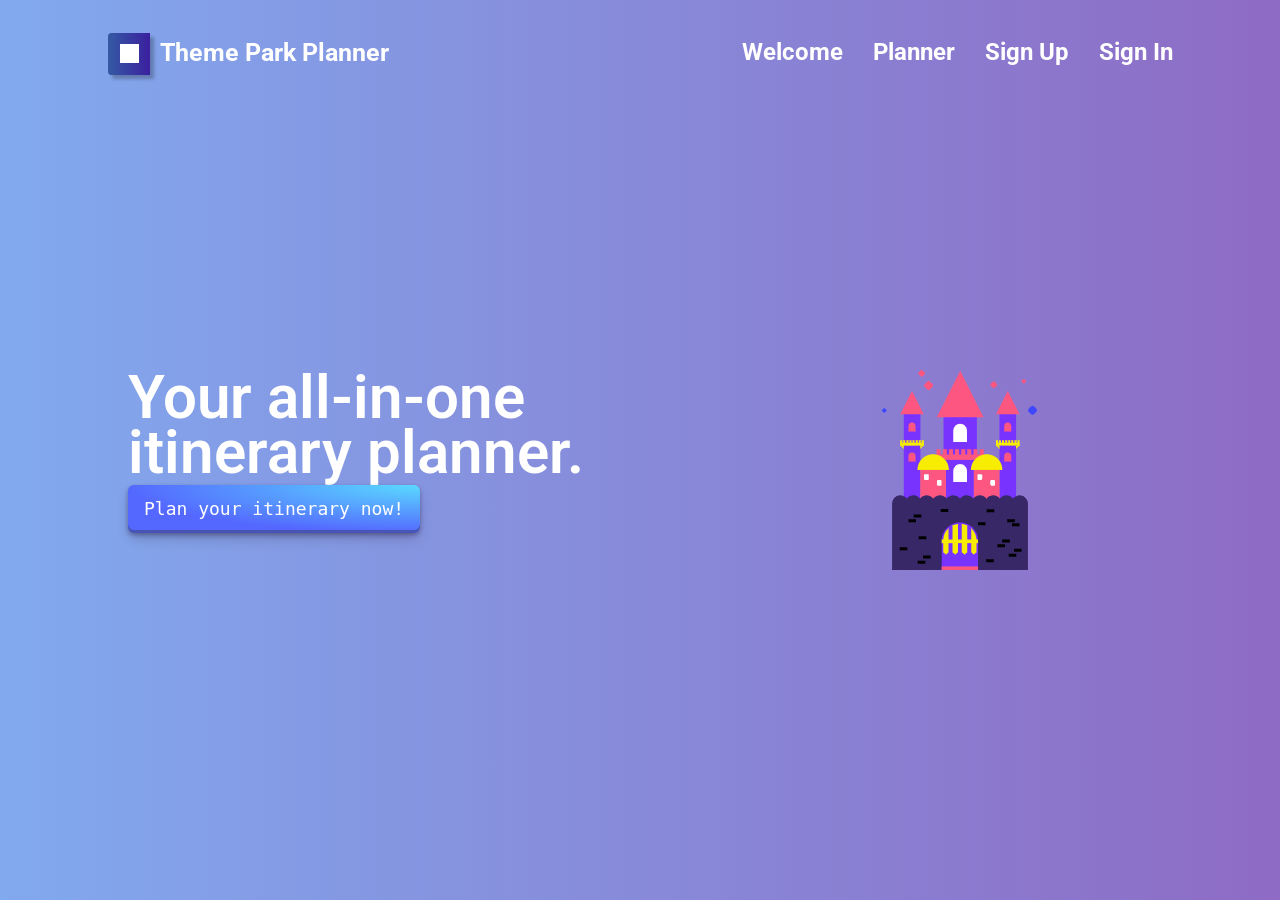
<file: complete/public/old_index.html>
<!DOCTYPE html>
<html>
    <head>
        <title>Hello CORS</title>
        <script src="https://ajax.googleapis.com/ajax/libs/jquery/1.10.2/jquery.min.js"></script>
        <script src="hello.js"></script>
        <meta charset="UTF-8">
    <meta http-equiv="X-UA-Compatible" content="IE=edge">
    <meta name="viewport" content="width=device-width, initial-scale=1.0">
    <title>Theme Park Planner</title>
    <link href="https://cdn.jsdelivr.net/npm/bootstrap@5.1.3/dist/css/bootstrap.min.css" rel="stylesheet"
          integrity="sha384-1BmE4kWBq78iYhFldvKuhfTAU6auU8tT94WrHftjDbrCEXSU1oBoqyl2QvZ6jIW3" crossorigin="anonymous">
    <script src="https://cdn.jsdelivr.net/npm/bootstrap@5.1.3/dist/js/bootstrap.bundle.min.js"
            integrity="sha384-ka7Sk0Gln4gmtz2MlQnikT1wXgYsOg+OMhuP+IlRH9sENBO0LRn5q+8nbTov4+1p"
            crossorigin="anonymous"></script>
    <link rel="stylesheet" href="./css/index.css">
    <link rel="stylesheet" href="./css/nav.css">
    </head>

    <body>
        <div class="stageBox left sc5">
            <!-- <div class="topContainer">
                <div class="topLeftContainer">
                    <div class="squareLogo">
                        <div class="squareLogoInner">
    
                        </div>
                    </div>
                    <div class="mainTitle">
                        <h1>Theme Park Planner</h1>
                    </div>
                </div>
                <div class="topRightContainer">
                    <div class="rightUnselected">
                        <a href="./html/signUp.html"><p><b>Sign Up</b></p></a>
                        <a href="./html/signIn.html"><p><b>Sign In</b></p></a>
                        <a href="./html/planner.html"><p><b>Planner</b></p></a>
                    </div>
                    <div class="rightSelected">
                        <a href="index.html"><p><b>Welcome</b></p></a>
                    </div>
                </div>
            </div> -->
    
            <nav class="nav">
                <div class="container">
                    <div class="logo">
                        <img src="./pics/logo.png">
                        <a href="index.html"><b>Theme Park Planner</b></a>
                    </div>
                    <div id="mainListDiv" class="main_list">
                        <ul class="navlinks">
                            <li><a href="index.html"><p><b>Welcome</b></p></a></li>
                            <li><a href="./html/planner.html"><p><b>Planner</b></p></a></li>
                            <li><a href="./html/signUp.html"><p><b>Sign Up</b></p></a></li>
                            <li><a href="./html/signIn.html"><p><b>Sign In</b></p></a></li>
                        </ul>
                    </div>
                    <span class="navTrigger">
                        <i></i>
                        <i></i>
                        <i></i>
                    </span>
                </div>
            </nav>
    
            <div class="middleContainer">
                <div class="pitchText">
                    <h1>Your all-in-one itinerary planner.</h1>
                    <button class="button-29" role="button" id = "main_button">Plan your itinerary now!</button>
                </div>
                <div class="castle">
                    <img src="./pics/castle.png">
                </div>
            </div>
        </div>
    </body>
</html>
</file>
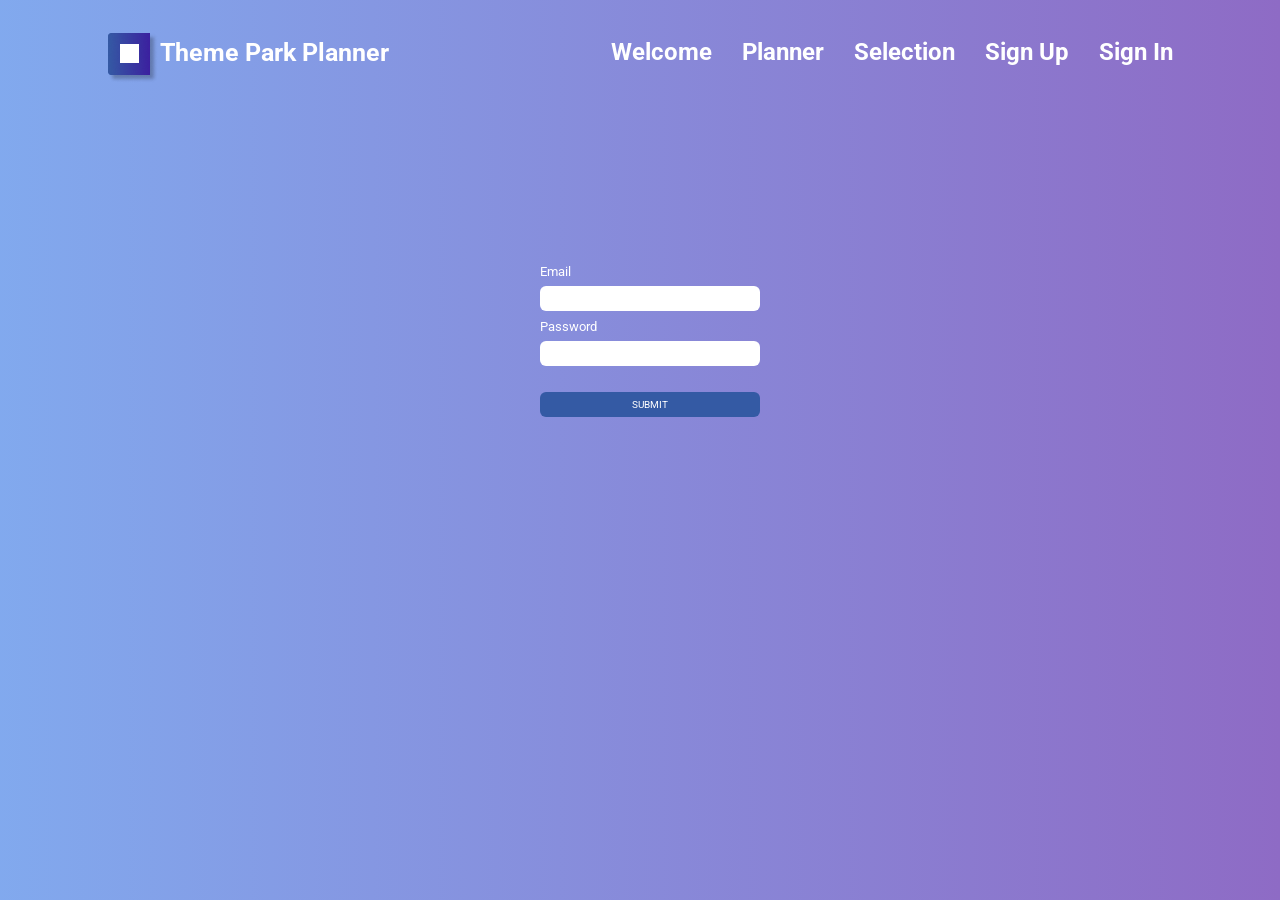
<file: Frontend/html/signIn.html>
<!DOCTYPE html>
<html lang="en">

<head>
    <meta charset="UTF-8">
    <meta http-equiv="X-UA-Compatible" content="IE=edge">
    <meta name="viewport" content="width=device-width, initial-scale=1.0">
    <title>Theme Park Planner</title>

    <link href="https://cdn.jsdelivr.net/npm/bootstrap@5.1.3/dist/css/bootstrap.min.css" rel="stylesheet"
          integrity="sha384-1BmE4kWBq78iYhFldvKuhfTAU6auU8tT94WrHftjDbrCEXSU1oBoqyl2QvZ6jIW3" crossorigin="anonymous">
    <script src="https://cdn.jsdelivr.net/npm/bootstrap@5.1.3/dist/js/bootstrap.bundle.min.js"
            integrity="sha384-ka7Sk0Gln4gmtz2MlQnikT1wXgYsOg+OMhuP+IlRH9sENBO0LRn5q+8nbTov4+1p"
            crossorigin="anonymous"></script>

    <link rel="stylesheet" href="../css/index.css">
    <link rel="stylesheet" href="../css/signIn.css">
    <link rel="stylesheet" href="../css/nav.css">

    <script src="../js/nav.js"></script>
</head>
<body>
<div class="stageBox_sign ">
    <nav class="nav">
        <div class="container">
            <div class="logo">
                <img src="../pics/logo.png">
                <a href="../index.html"><b>Theme Park Planner</b></a>
            </div>
            <div id="mainListDiv" class="main_list">
                <ul class="navlinks">
                    <li><a href="../index.html"><p><b>Welcome</b></p></a></li>
                    <li ><a href="planner.html"><p><b>Planner</b></p></a></li>
                    <li><a href="selection.html"><p><b>Selection</b></p></a></li>
                    <li><a href="signUp.html"><p><b>Sign Up</b></p></a></li>
                    <li><a href="signIn.html"><p><b>Sign In</b></p></a></li>
                </ul>
            </div>
            <span class="navTrigger">
                <i></i>
                <i></i>
                <i></i>
            </span>
        </div>
    </nav>
    <div class="formInput">
        <form action="" method="post">
            <div class="emailInput">
                <p>Email</p>
                <input type="text" value="">
            </div>
            <div class="passwordInput">
                <p>Password</p>
                <input type="password" value="">
            </div>
            <button type="submit">SUBMIT</button>
        </form>
    </div>
</div>
</body>
</html>
</file>
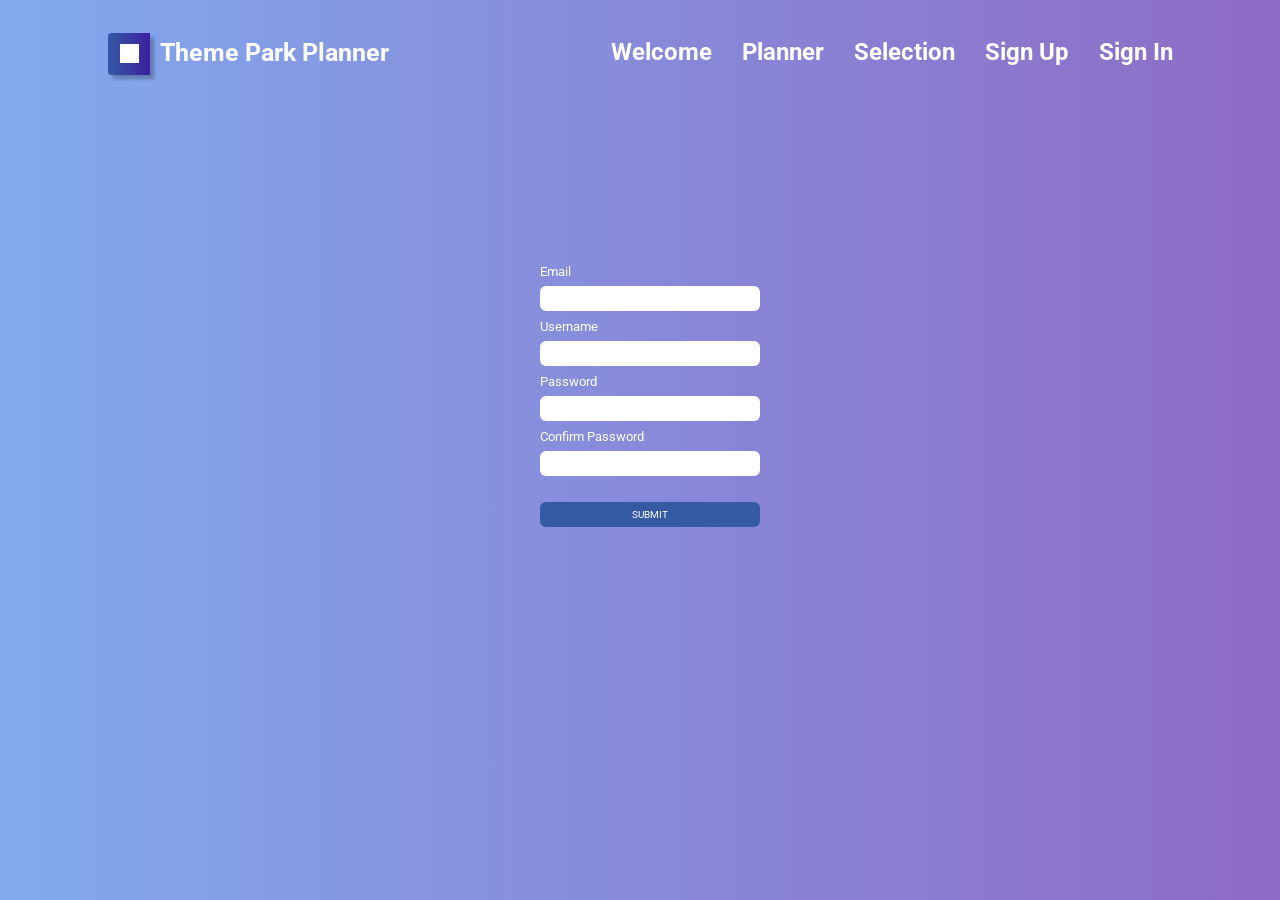
<file: Frontend/html/signUp.html>
<!DOCTYPE html>
<html lang="en">

<head>
    <meta charset="UTF-8">
    <meta http-equiv="X-UA-Compatible" content="IE=edge">
    <meta name="viewport" content="width=device-width, initial-scale=1.0">
    <title>Theme Park Planner</title>

    <link href="https://cdn.jsdelivr.net/npm/bootstrap@5.1.3/dist/css/bootstrap.min.css" rel="stylesheet"
          integrity="sha384-1BmE4kWBq78iYhFldvKuhfTAU6auU8tT94WrHftjDbrCEXSU1oBoqyl2QvZ6jIW3" crossorigin="anonymous">
    <script src="https://cdn.jsdelivr.net/npm/bootstrap@5.1.3/dist/js/bootstrap.bundle.min.js"
            integrity="sha384-ka7Sk0Gln4gmtz2MlQnikT1wXgYsOg+OMhuP+IlRH9sENBO0LRn5q+8nbTov4+1p"
            crossorigin="anonymous"></script>


    <link rel="stylesheet" href="../css/index.css">
    <link rel="stylesheet" href="../css/nav.css">

    <script src="../js/nav.js"></script>
    <link rel="stylesheet" href="../css/signIn.css">
</head>
<body>
<div class="stageBox_sign ">
    <nav class="nav">
        <div class="container">
            <div class="logo">
                <img src="../pics/logo.png">
                <a href="../index.html"><b>Theme Park Planner</b></a>
            </div>
            <div id="mainListDiv" class="main_list">
                <ul class="navlinks">
                    <li><a href="../index.html"><p><b>Welcome</b></p></a></li>
                    <li ><a href="planner.html"><p><b>Planner</b></p></a></li>
                    <li><a href="selection.html"><p><b>Selection</b></p></a></li>
                    <li ><a href="signUp.html"><p><b>Sign Up</b></p></a></li>
                    <li ><a href="signIn.html"><p><b>Sign In</b></p></a></li>
                </ul>
            </div>
            <span class="navTrigger">
                <i></i>
                <i></i>
                <i></i>
            </span>
        </div>
    </nav>
    <div class="formInput">
        <form action="" method="post">
            <div class="emailInput">
                <p>Email</p>
                <input type="text" name = "email" id = "email" />
				<span id = "emailError">  </span>
            </div>
            <div class="nameInput">
                <p>Username</p>
                <input type="text" name = "username" id = "username" />
				<span id = "usernameError">  </span>
            </div>
            <div class="passwordInput">
                <p>Password</p>
                <input type="password" name = "userpwd" id = "userpwd"/>
				<span id = "pwdError">  </span>
            </div>
            <div class="conPasswordInput">
                <p>Confirm Password</p>
                <input type="password" id = "userpwd_conf" />
				<span id = "pwdConfError">  </span>
            </div>
            <button type="submit">SUBMIT</button>
        </form>
    </div>
</div>
<script type="text/javascript" src="../js/signup.js"></script>
</body>
</html>
</file>
<file: complete/public/css/index.css>
* {
  padding: 0;
  margin: 0;
}
html,
body {
  height: 100%;
  overflow-y: hidden;
  background: #009ef6 linear-gradient(to right, hsl(218, 76%, 72%), #8e6bc5);
}
.sc5::-webkit-scrollbar {
  width: 15px;
  height: 15px;
}
.sc5::-webkit-scrollbar-track {
  border-radius: 10px;
  background-color: rgba(255, 255, 255, 0.1);
}
.sc5::-webkit-scrollbar-thumb {
  background-image: linear-gradient(45deg, #00aeff, #7d61e0);
  border-radius: 10px;
  -webkit-box-shadow: rgba(0, 0, 0, 0.12) 0 3px 13px 1px;
}
/* CSS button */
.button-29 {
  align-items: center;
  appearance: none;
  background-image: radial-gradient(100% 100% at 100% 0, #5adaff 0, #5468ff 100%);
  border: 0;
  border-radius: 6px;
  box-shadow: rgba(45, 35, 66, 0.4) 0 2px 4px, rgba(45, 35, 66, 0.3) 0 7px 13px -3px, rgba(58, 65, 111, 0.5) 0 -3px 0 inset;
  box-sizing: border-box;
  color: #fff;
  cursor: pointer;
  display: inline-flex;
  font-family: "JetBrains Mono", monospace;
  height: 48px;
  justify-content: center;
  line-height: 1;
  list-style: none;
  overflow: hidden;
  padding-left: 16px;
  padding-right: 16px;
  position: relative;
  text-align: left;
  text-decoration: none;
  transition: box-shadow 0.15s, transform 0.15s;
  user-select: none;
  -webkit-user-select: none;
  touch-action: manipulation;
  white-space: nowrap;
  will-change: box-shadow, transform;
  font-size: 18px;
}
.button-29:focus {
  box-shadow: #3c4fe0 0 0 0 1.5px inset, rgba(45, 35, 66, 0.4) 0 2px 4px, rgba(45, 35, 66, 0.3) 0 7px 13px -3px, #3c4fe0 0 -3px 0 inset;
}
.button-29:hover {
  box-shadow: rgba(45, 35, 66, 0.4) 0 4px 8px, rgba(45, 35, 66, 0.3) 0 7px 13px -3px, #3c4fe0 0 -3px 0 inset;
  transform: translateY(-2px);
}
.button-29:active {
  box-shadow: #3c4fe0 0 3px 7px inset;
  transform: translateY(2px);
}
.stageBox {
  /*max-width: 1440px;*/
  height: 100%;
  overflow: scroll;
  overflow-x: hidden;
  margin: auto;
}
.stageBox .topContainer {
  margin-top: 60px;
}
.stageBox .topContainer .topLeftContainer {
  float: left;
  margin-left: 5%;
  width: 43px;
  height: 43px;
}
.stageBox .topContainer .topLeftContainer .squareLogo {
  margin: 0 auto;
  width: 43px;
  height: 43px;
  background: linear-gradient(90deg, #345AA4 0%, #3F009C 154.76%);
  box-shadow: 4px 4px 4px rgba(0, 0, 0, 0.25);
  border-radius: 3px 0 0 3px;
}
.stageBox .topContainer .topLeftContainer .squareLogo .squareLogoInner {
  position: relative;
  left: 28.57%;
  top: 28.57%;
  width: 20px;
  height: 20px;
  background: #FFFFFF;
}
.stageBox .topContainer .topLeftContainer .mainTitle h1 {
  margin-top: 1%;
  font-family: 'Roboto', sans-serif;
  font-style: normal;
  font-weight: 600;
  font-size: 50px;
  line-height: 50px;
  color: #FFFFFF;
  white-space: nowrap;
}
.stageBox .topContainer .topRightContainer {
  width: 55%;
  float: right;
  margin-right: 50px;
}
.stageBox .topContainer .topRightContainer .rightUnselected a {
  float: right;
  margin-right: 30px;
  text-decoration: none;
  color: white;
  position: relative;
  font-family: 'Roboto', sans-serif;
  font-size: 30px;
}
.stageBox .topContainer .topRightContainer .rightSelected a {
  float: right;
  margin-right: 30px;
  text-decoration: none;
  color: white;
  position: relative;
  font-family: 'Roboto', sans-serif;
  font-size: 30px;
}
.stageBox .topContainer .topRightContainer .rightSelected a::after {
  content: "";
  position: absolute;
  top: 120%;
  left: 30%;
  width: 50px;
  height: 8px;
  display: inline-block;
  background-color: white;
  margin-right: 4px;
  border-radius: 5px;
}
.stageBox .middleContainer {
  float: left;
  width: 100%;
  height: 100%;
  position: relative;
}
.stageBox .middleContainer .pitchText {
  margin-top: 300px;
  float: left;
  width: 600px;
  margin-left: 10%;
  color: white;
}
.stageBox .middleContainer .pitchText h1 {
  font-family: 'Roboto', sans-serif;
  font-style: normal;
  font-weight: 600;
  font-size: 60px;
  line-height: 55px;
  color: #FFFFFF;
}
.stageBox .middleContainer .pitchText p {
  margin-top: 20px;
  font-family: 'Roboto', sans-serif;
  font-style: normal;
  font-weight: 600;
  font-size: 20px;
  line-height: 30px;
  color: #FFFFFF;
}
.stageBox .middleContainer .castle img {
  margin-top: 300px;
  margin-right: 200px;
  float: right;
}
.topWrapper {
  margin-top: 4%;
}
.topWrapper .left {
  width: 40%;
  margin-left: 5%;
  float: left;
}
.topWrapper .left img {
  float: left;
  width: 40px;
  margin-left: 5%;
}
.topWrapper .left h2 {
  margin-top: 1%;
  padding-left: 14%;
  width: 100%;
  color: white;
}
.topWrapper .right {
  width: 55%;
  float: right;
  margin-top: 1%;
}
.topWrapper .right .rightSelected a {
  float: left;
  text-decoration: none;
}
.topWrapper .right .rightSelected a p {
  color: white;
  position: relative;
  font-family: Arial, Helvetica, sans-serif;
  font-size: 30px;
}
.topWrapper .right .rightSelected a p::after {
  content: "";
  position: absolute;
  top: 120%;
  left: 30%;
  width: 50px;
  height: 8px;
  display: inline-block;
  background-color: white;
  margin-right: 4px;
  border-radius: 5px;
}
.topWrapper .right .rightSelected a input {
  font-family: Arial, Helvetica, sans-serif;
  font-size: 30px;
  margin-top: -5px;
  width: 164px;
  height: 61px;
  border: 0;
  outline: none;
  color: white;
  border-radius: 6px;
  background-color: #4258ad;
}
.topWrapper .right .rightSelected a input:hover {
  cursor: pointer;
}
.topWrapper .right .rightUnselected a {
  float: left;
  margin-left: 7%;
  text-decoration: none;
}
.topWrapper .right .rightUnselected a p {
  color: white;
  position: relative;
  font-family: Arial, Helvetica, sans-serif;
  font-size: 30px;
}
.topWrapper .right .rightUnselected a input {
  font-family: Arial, Helvetica, sans-serif;
  font-size: 30px;
  margin-top: -5px;
  width: 164px;
  height: 61px;
  border: 0;
  outline: none;
  color: white;
  border-radius: 6px;
  background-color: #4258ad;
}
.topWrapper .right .rightUnselected a input:hover {
  cursor: pointer;
}
.mainWrapper .left {
  height: 100%;
  float: left;
  margin-top: 10%;
  margin-left: 7%;
  color: white;
}
.mainWrapper .left h1 {
  width: 60%;
}
.mainWrapper .left input {
  margin-top: 5%;
  width: 120px;
  height: 40px;
  border: 0;
  outline: none;
  color: white;
  border-radius: 6px;
  background-color: hsl(228, 49%, 47%);
}
.mainWrapper .left input:hover {
  cursor: pointer;
}
.mainWrapper .right {
  float: right;
  width: 30%;
  margin-top: 9%;
}
/*# sourceMappingURL=index.css.map */
</file>
<file: complete/public/css/nav.css>
@import url('https://fonts.googleapis.com/css?family=Roboto:400,500,700');
html,
body {
    margin: 0;
    padding: 0;
    box-sizing: border-box;
    font-family: 'Roboto', sans-serif;
    font-size: 10px;
}
/*-- Inspiration taken from abdo steif -->
/* --> https://codepen.io/abdosteif/pen/bRoyMb?editors=1100*/

/* Navbar section */

.nav {
    width: 100%;
    height: 65px;
    line-height: 65px;
    text-align: center;
}

.nav div.logo {
    float: left;
    width: auto;
    height: auto;
    padding-left: 3rem;
}

.nav div.logo a {
    text-decoration: none;
    color: #fff;
    font-size: 2.5rem;
}

.nav div.logo a:hover {
    color: #00E676;
}

.nav div.main_list {
    height: 65px;
    float: right;
}

.nav div.main_list ul {
    width: 100%;
    height: 65px;
    display: flex;
    list-style: none;
    margin: 0;
    padding: 0;
}

.nav div.main_list ul li {
    width: auto;
    height: 65px;
    padding: 0;
    padding-right: 3rem;
}

.nav div.main_list ul li a {
    text-decoration: none;
    color: #fff;
    line-height: 65px;
    font-size: 2.4rem;
}

.nav div.main_list ul li a:hover {
    color: #00E676;
}


/* Home section */

.home {
    width: 100%;
    height: 100vh;
    background-image: url(https://images.unsplash.com/photo-1498550744921-75f79806b8a7?ixlib=rb-0.3.5&ixid=eyJhcHBfaWQiOjEyMDd9&s=b0f6908fa5e81286213c7211276e6b3d&auto=format&fit=crop&w=1500&q=80);
    background-position: center top;
	background-size:cover;
}

.navTrigger {
    display: none;
}

.nav {
    padding-top: 20px;
    padding-bottom: 50px;
    -webkit-transition: all 0.4s ease;
    transition: all 0.4s ease;
}


/* Media qurey section */

@media screen and (min-width: 768px) and (max-width: 1024px) {
    .container {
        margin: 0;
    }
}

@media screen and (max-width:768px) {
    .navTrigger {
        display: block;
    }
    .nav div.logo {
        margin-left: 15px;
    }
    .nav div.main_list {
        width: 100%;
        height: 0;
        overflow: hidden;
    }
    .nav div.show_list {
        height: auto;
        display: none;
    }
    .nav div.main_list ul {
        flex-direction: column;
        width: 100%;
        height: 100vh;
        right: 0;
        left: 0;
        bottom: 0;
        background-color: #111;
        /*same background color of navbar*/
        background-position: center top;
    }
    .nav div.main_list ul li {
        width: 100%;
        text-align: right;
    }
    .nav div.main_list ul li a {
        text-align: center;
        width: 100%;
        font-size: 3rem;
        padding: 20px;
    }
    .nav div.media_button {
        display: block;
    }
    .nav {
      position: fixed;
  }
}


/* Animation */
/* Inspiration taken from Dicson https://codemyui.com/simple-hamburger-menu-x-mark-animation/ */

.navTrigger {
    cursor: pointer;
    width: 30px;
    height: 25px;
    margin: auto;
    position: absolute;
    right: 30px;
    top: 0;
    bottom: 0;
}

.navTrigger i {
    background-color: #fff;
    border-radius: 2px;
    content: '';
    display: block;
    width: 100%;
    height: 4px;
}

.navTrigger i:nth-child(1) {
    -webkit-animation: outT 0.8s backwards;
    animation: outT 0.8s backwards;
    -webkit-animation-direction: reverse;
    animation-direction: reverse;
}

.navTrigger i:nth-child(2) {
    margin: 5px 0;
    -webkit-animation: outM 0.8s backwards;
    animation: outM 0.8s backwards;
    -webkit-animation-direction: reverse;
    animation-direction: reverse;
}

.navTrigger i:nth-child(3) {
    -webkit-animation: outBtm 0.8s backwards;
    animation: outBtm 0.8s backwards;
    -webkit-animation-direction: reverse;
    animation-direction: reverse;
}

.navTrigger.active i:nth-child(1) {
    -webkit-animation: inT 0.8s forwards;
    animation: inT 0.8s forwards;
}

.navTrigger.active i:nth-child(2) {
    -webkit-animation: inM 0.8s forwards;
    animation: inM 0.8s forwards;
}

.navTrigger.active i:nth-child(3) {
    -webkit-animation: inBtm 0.8s forwards;
    animation: inBtm 0.8s forwards;
}

@-webkit-keyframes inM {
    50% {
        -webkit-transform: rotate(0deg);
    }
    100% {
        -webkit-transform: rotate(45deg);
    }
}

@keyframes inM {
    50% {
        transform: rotate(0deg);
    }
    100% {
        transform: rotate(45deg);
    }
}

@-webkit-keyframes outM {
    50% {
        -webkit-transform: rotate(0deg);
    }
    100% {
        -webkit-transform: rotate(45deg);
    }
}

@keyframes outM {
    50% {
        transform: rotate(0deg);
    }
    100% {
        transform: rotate(45deg);
    }
}

@-webkit-keyframes inT {
    0% {
        -webkit-transform: translateY(0px) rotate(0deg);
    }
    50% {
        -webkit-transform: translateY(9px) rotate(0deg);
    }
    100% {
        -webkit-transform: translateY(9px) rotate(135deg);
    }
}

@keyframes inT {
    0% {
        transform: translateY(0px) rotate(0deg);
    }
    50% {
        transform: translateY(9px) rotate(0deg);
    }
    100% {
        transform: translateY(9px) rotate(135deg);
    }
}

@-webkit-keyframes outT {
    0% {
        -webkit-transform: translateY(0px) rotate(0deg);
    }
    50% {
        -webkit-transform: translateY(9px) rotate(0deg);
    }
    100% {
        -webkit-transform: translateY(9px) rotate(135deg);
    }
}

@keyframes outT {
    0% {
        transform: translateY(0px) rotate(0deg);
    }
    50% {
        transform: translateY(9px) rotate(0deg);
    }
    100% {
        transform: translateY(9px) rotate(135deg);
    }
}

@-webkit-keyframes inBtm {
    0% {
        -webkit-transform: translateY(0px) rotate(0deg);
    }
    50% {
        -webkit-transform: translateY(-9px) rotate(0deg);
    }
    100% {
        -webkit-transform: translateY(-9px) rotate(135deg);
    }
}

@keyframes inBtm {
    0% {
        transform: translateY(0px) rotate(0deg);
    }
    50% {
        transform: translateY(-9px) rotate(0deg);
    }
    100% {
        transform: translateY(-9px) rotate(135deg);
    }
}

@-webkit-keyframes outBtm {
    0% {
        -webkit-transform: translateY(0px) rotate(0deg);
    }
    50% {
        -webkit-transform: translateY(-9px) rotate(0deg);
    }
    100% {
        -webkit-transform: translateY(-9px) rotate(135deg);
    }
}

@keyframes outBtm {
    0% {
        transform: translateY(0px) rotate(0deg);
    }
    50% {
        transform: translateY(-9px) rotate(0deg);
    }
    100% {
        transform: translateY(-9px) rotate(135deg);
    }
}

.affix {
    padding: 0;
    background-color: #111;
}






.myH2 {
	text-align:center;
	font-size: 4rem;
}
.myP {
	text-align: justify;
	padding-left:15%;
	padding-right:15%;
	font-size: 20px;
}
@media all and (max-width:700px){
	.myP {
		padding:2%;
	}
}
</file>
<file: Frontend/css/index.css>
* {
  padding: 0;
  margin: 0;
}
html,
body {
  height: 100%;
  overflow-y: hidden;
  background: #009ef6 linear-gradient(to right, hsl(218, 76%, 72%), #8e6bc5);
}
.sc5::-webkit-scrollbar {
  width: 15px;
  height: 15px;
}
.sc5::-webkit-scrollbar-track {
  border-radius: 10px;
  background-color: rgba(255, 255, 255, 0.1);
}
.sc5::-webkit-scrollbar-thumb {
  background-image: linear-gradient(45deg, #00aeff, #7d61e0);
  border-radius: 10px;
  -webkit-box-shadow: rgba(0, 0, 0, 0.12) 0 3px 13px 1px;
}
/* CSS button */
.button-29 {
  align-items: center;
  appearance: none;
  background-image: radial-gradient(100% 100% at 100% 0, #5adaff 0, #5468ff 100%);
  border: 0;
  border-radius: 6px;
  box-shadow: rgba(45, 35, 66, 0.4) 0 2px 4px, rgba(45, 35, 66, 0.3) 0 7px 13px -3px, rgba(58, 65, 111, 0.5) 0 -3px 0 inset;
  box-sizing: border-box;
  color: #fff;
  cursor: pointer;
  display: inline-flex;
  font-family: "JetBrains Mono", monospace;
  height: 48px;
  justify-content: center;
  line-height: 1;
  list-style: none;
  overflow: hidden;
  padding-left: 16px;
  padding-right: 16px;
  position: relative;
  text-align: left;
  text-decoration: none;
  transition: box-shadow 0.15s, transform 0.15s;
  user-select: none;
  -webkit-user-select: none;
  touch-action: manipulation;
  white-space: nowrap;
  will-change: box-shadow, transform;
  font-size: 18px;
}
.button-29:focus {
  box-shadow: #3c4fe0 0 0 0 1.5px inset, rgba(45, 35, 66, 0.4) 0 2px 4px, rgba(45, 35, 66, 0.3) 0 7px 13px -3px, #3c4fe0 0 -3px 0 inset;
}
.button-29:hover {
  box-shadow: rgba(45, 35, 66, 0.4) 0 4px 8px, rgba(45, 35, 66, 0.3) 0 7px 13px -3px, #3c4fe0 0 -3px 0 inset;
  transform: translateY(-2px);
}
.button-29:active {
  box-shadow: #3c4fe0 0 3px 7px inset;
  transform: translateY(2px);
}
.stageBox {
  /*max-width: 1440px;*/
  height: 100%;
  overflow: scroll;
  overflow-x: hidden;
  margin: auto;
}
.stageBox .topContainer {
  margin-top: 60px;
}
.stageBox .topContainer .topLeftContainer {
  float: left;
  margin-left: 5%;
  width: 43px;
  height: 43px;
}
.stageBox .topContainer .topLeftContainer .squareLogo {
  margin: 0 auto;
  width: 43px;
  height: 43px;
  background: linear-gradient(90deg, #345AA4 0%, #3F009C 154.76%);
  box-shadow: 4px 4px 4px rgba(0, 0, 0, 0.25);
  border-radius: 3px 0 0 3px;
}
.stageBox .topContainer .topLeftContainer .squareLogo .squareLogoInner {
  position: relative;
  left: 28.57%;
  top: 28.57%;
  width: 20px;
  height: 20px;
  background: #FFFFFF;
}
.stageBox .topContainer .topLeftContainer .mainTitle h1 {
  margin-top: 1%;
  font-family: 'Roboto', sans-serif;
  font-style: normal;
  font-weight: 600;
  font-size: 50px;
  line-height: 50px;
  color: #FFFFFF;
  white-space: nowrap;
}
.stageBox .topContainer .topRightContainer {
  width: 55%;
  float: right;
  margin-right: 50px;
}
.stageBox .topContainer .topRightContainer .rightUnselected a {
  float: right;
  margin-right: 30px;
  text-decoration: none;
  color: white;
  position: relative;
  font-family: 'Roboto', sans-serif;
  font-size: 30px;
}
.stageBox .topContainer .topRightContainer .rightSelected a {
  float: right;
  margin-right: 30px;
  text-decoration: none;
  color: white;
  position: relative;
  font-family: 'Roboto', sans-serif;
  font-size: 30px;
}
.stageBox .topContainer .topRightContainer .rightSelected a::after {
  content: "";
  position: absolute;
  top: 120%;
  left: 30%;
  width: 50px;
  height: 8px;
  display: inline-block;
  background-color: white;
  margin-right: 4px;
  border-radius: 5px;
}
.stageBox .middleContainer {
  float: left;
  width: 100%;
  height: 100%;
  position: relative;
}
.stageBox .middleContainer .pitchText {
  margin-top: 300px;
  float: left;
  width: 600px;
  margin-left: 10%;
  color: white;
}
.stageBox .middleContainer .pitchText h1 {
  font-family: 'Roboto', sans-serif;
  font-style: normal;
  font-weight: 600;
  font-size: 60px;
  line-height: 55px;
  color: #FFFFFF;
}
.stageBox .middleContainer .pitchText p {
  margin-top: 20px;
  font-family: 'Roboto', sans-serif;
  font-style: normal;
  font-weight: 600;
  font-size: 20px;
  line-height: 30px;
  color: #FFFFFF;
}
.stageBox .middleContainer .castle img {
  margin-top: 300px;
  margin-right: 200px;
  float: right;
}
.topWrapper {
  margin-top: 4%;
}
.topWrapper .left {
  width: 40%;
  margin-left: 5%;
  float: left;
}
.topWrapper .left img {
  float: left;
  width: 40px;
  margin-left: 5%;
}
.topWrapper .left h2 {
  margin-top: 1%;
  padding-left: 14%;
  width: 100%;
  color: white;
}
.topWrapper .right {
  width: 55%;
  float: right;
  margin-top: 1%;
}
.topWrapper .right .rightSelected a {
  float: left;
  text-decoration: none;
}
.topWrapper .right .rightSelected a p {
  color: white;
  position: relative;
  font-family: Arial, Helvetica, sans-serif;
  font-size: 30px;
}
.topWrapper .right .rightSelected a p::after {
  content: "";
  position: absolute;
  top: 120%;
  left: 30%;
  width: 50px;
  height: 8px;
  display: inline-block;
  background-color: white;
  margin-right: 4px;
  border-radius: 5px;
}
.topWrapper .right .rightSelected a input {
  font-family: Arial, Helvetica, sans-serif;
  font-size: 30px;
  margin-top: -5px;
  width: 164px;
  height: 61px;
  border: 0;
  outline: none;
  color: white;
  border-radius: 6px;
  background-color: #4258ad;
}
.topWrapper .right .rightSelected a input:hover {
  cursor: pointer;
}
.topWrapper .right .rightUnselected a {
  float: left;
  margin-left: 7%;
  text-decoration: none;
}
.topWrapper .right .rightUnselected a p {
  color: white;
  position: relative;
  font-family: Arial, Helvetica, sans-serif;
  font-size: 30px;
}
.topWrapper .right .rightUnselected a input {
  font-family: Arial, Helvetica, sans-serif;
  font-size: 30px;
  margin-top: -5px;
  width: 164px;
  height: 61px;
  border: 0;
  outline: none;
  color: white;
  border-radius: 6px;
  background-color: #4258ad;
}
.topWrapper .right .rightUnselected a input:hover {
  cursor: pointer;
}
.mainWrapper .left {
  height: 100%;
  float: left;
  margin-top: 10%;
  margin-left: 7%;
  color: white;
}
.mainWrapper .left h1 {
  width: 60%;
}
.mainWrapper .left input {
  margin-top: 5%;
  width: 120px;
  height: 40px;
  border: 0;
  outline: none;
  color: white;
  border-radius: 6px;
  background-color: hsl(228, 49%, 47%);
}
.mainWrapper .left input:hover {
  cursor: pointer;
}
.mainWrapper .right {
  float: right;
  width: 30%;
  margin-top: 9%;
}
/*# sourceMappingURL=index.css.map */
</file>
<file: Frontend/css/signIn.css>
.formInput {
  margin: 15% auto;
  width: 200px;
}
.formInput p {
  color: white;
  font-size: 10pt;
  margin-bottom: 2%;
}
.formInput input {
  width: 220px;
  height: 25px;
  border: 0;
  outline: none;
  margin-bottom: 3%;
  border-radius: 6px;
  padding-left: 10px;
}
.formInput button {
  width: 220px;
  height: 25px;
  margin-top: 10%;
  background-color: #345aa4;
  border-radius: 6px;
  border: none;
  outline: none;
  color: white;
}
</file>
<file: Frontend/css/nav.css>
@import url('https://fonts.googleapis.com/css?family=Roboto:400,500,700');
html,
body {
    margin: 0;
    padding: 0;
    box-sizing: border-box;
    font-family: 'Roboto', sans-serif;
    font-size: 10px;
}
/*-- Inspiration taken from abdo steif -->
/* --> https://codepen.io/abdosteif/pen/bRoyMb?editors=1100*/

/* Navbar section */

.nav {
    width: 100%;
    height: 65px;
    line-height: 65px;
    text-align: center;
}

.nav div.logo {
    float: left;
    width: auto;
    height: auto;
    padding-left: 3rem;
}

.nav div.logo a {
    text-decoration: none;
    color: #fff;
    font-size: 2.5rem;
}

.nav div.logo a:hover {
    color: #00E676;
}

.nav div.main_list {
    height: 65px;
    float: right;
}

.nav div.main_list ul {
    width: 100%;
    height: 65px;
    display: flex;
    list-style: none;
    margin: 0;
    padding: 0;
}

.nav div.main_list ul li {
    width: auto;
    height: 65px;
    padding: 0;
    padding-right: 3rem;
}

.nav div.main_list ul li a {
    text-decoration: none;
    color: #fff;
    line-height: 65px;
    font-size: 2.4rem;
}

.nav div.main_list ul li a:hover {
    color: #00E676;
}


/* Home section */

.home {
    width: 100%;
    height: 100vh;
    background-image: url(https://images.unsplash.com/photo-1498550744921-75f79806b8a7?ixlib=rb-0.3.5&ixid=eyJhcHBfaWQiOjEyMDd9&s=b0f6908fa5e81286213c7211276e6b3d&auto=format&fit=crop&w=1500&q=80);
    background-position: center top;
	background-size:cover;
}

.navTrigger {
    display: none;
}

.nav {
    padding-top: 20px;
    padding-bottom: 50px;
    -webkit-transition: all 0.4s ease;
    transition: all 0.4s ease;
}


/* Media qurey section */

@media screen and (min-width: 768px) and (max-width: 1024px) {
    .container {
        margin: 0;
    }
}

@media screen and (max-width:768px) {
    .navTrigger {
        display: block;
    }
    .nav div.logo {
        margin-left: 15px;
    }
    .nav div.main_list {
        width: 100%;
        height: 0;
        overflow: hidden;
    }
    .nav div.show_list {
        height: auto;
        display: none;
    }
    .nav div.main_list ul {
        flex-direction: column;
        width: 100%;
        height: 100vh;
        right: 0;
        left: 0;
        bottom: 0;
        background-color: #111;
        /*same background color of navbar*/
        background-position: center top;
    }
    .nav div.main_list ul li {
        width: 100%;
        text-align: right;
    }
    .nav div.main_list ul li a {
        text-align: center;
        width: 100%;
        font-size: 3rem;
        padding: 20px;
    }
    .nav div.media_button {
        display: block;
    }
    .nav {
      position: fixed;
  }
}


/* Animation */
/* Inspiration taken from Dicson https://codemyui.com/simple-hamburger-menu-x-mark-animation/ */

.navTrigger {
    cursor: pointer;
    width: 30px;
    height: 25px;
    margin: auto;
    position: absolute;
    right: 30px;
    top: 0;
    bottom: 0;
}

.navTrigger i {
    background-color: #fff;
    border-radius: 2px;
    content: '';
    display: block;
    width: 100%;
    height: 4px;
}

.navTrigger i:nth-child(1) {
    -webkit-animation: outT 0.8s backwards;
    animation: outT 0.8s backwards;
    -webkit-animation-direction: reverse;
    animation-direction: reverse;
}

.navTrigger i:nth-child(2) {
    margin: 5px 0;
    -webkit-animation: outM 0.8s backwards;
    animation: outM 0.8s backwards;
    -webkit-animation-direction: reverse;
    animation-direction: reverse;
}

.navTrigger i:nth-child(3) {
    -webkit-animation: outBtm 0.8s backwards;
    animation: outBtm 0.8s backwards;
    -webkit-animation-direction: reverse;
    animation-direction: reverse;
}

.navTrigger.active i:nth-child(1) {
    -webkit-animation: inT 0.8s forwards;
    animation: inT 0.8s forwards;
}

.navTrigger.active i:nth-child(2) {
    -webkit-animation: inM 0.8s forwards;
    animation: inM 0.8s forwards;
}

.navTrigger.active i:nth-child(3) {
    -webkit-animation: inBtm 0.8s forwards;
    animation: inBtm 0.8s forwards;
}

@-webkit-keyframes inM {
    50% {
        -webkit-transform: rotate(0deg);
    }
    100% {
        -webkit-transform: rotate(45deg);
    }
}

@keyframes inM {
    50% {
        transform: rotate(0deg);
    }
    100% {
        transform: rotate(45deg);
    }
}

@-webkit-keyframes outM {
    50% {
        -webkit-transform: rotate(0deg);
    }
    100% {
        -webkit-transform: rotate(45deg);
    }
}

@keyframes outM {
    50% {
        transform: rotate(0deg);
    }
    100% {
        transform: rotate(45deg);
    }
}

@-webkit-keyframes inT {
    0% {
        -webkit-transform: translateY(0px) rotate(0deg);
    }
    50% {
        -webkit-transform: translateY(9px) rotate(0deg);
    }
    100% {
        -webkit-transform: translateY(9px) rotate(135deg);
    }
}

@keyframes inT {
    0% {
        transform: translateY(0px) rotate(0deg);
    }
    50% {
        transform: translateY(9px) rotate(0deg);
    }
    100% {
        transform: translateY(9px) rotate(135deg);
    }
}

@-webkit-keyframes outT {
    0% {
        -webkit-transform: translateY(0px) rotate(0deg);
    }
    50% {
        -webkit-transform: translateY(9px) rotate(0deg);
    }
    100% {
        -webkit-transform: translateY(9px) rotate(135deg);
    }
}

@keyframes outT {
    0% {
        transform: translateY(0px) rotate(0deg);
    }
    50% {
        transform: translateY(9px) rotate(0deg);
    }
    100% {
        transform: translateY(9px) rotate(135deg);
    }
}

@-webkit-keyframes inBtm {
    0% {
        -webkit-transform: translateY(0px) rotate(0deg);
    }
    50% {
        -webkit-transform: translateY(-9px) rotate(0deg);
    }
    100% {
        -webkit-transform: translateY(-9px) rotate(135deg);
    }
}

@keyframes inBtm {
    0% {
        transform: translateY(0px) rotate(0deg);
    }
    50% {
        transform: translateY(-9px) rotate(0deg);
    }
    100% {
        transform: translateY(-9px) rotate(135deg);
    }
}

@-webkit-keyframes outBtm {
    0% {
        -webkit-transform: translateY(0px) rotate(0deg);
    }
    50% {
        -webkit-transform: translateY(-9px) rotate(0deg);
    }
    100% {
        -webkit-transform: translateY(-9px) rotate(135deg);
    }
}

@keyframes outBtm {
    0% {
        transform: translateY(0px) rotate(0deg);
    }
    50% {
        transform: translateY(-9px) rotate(0deg);
    }
    100% {
        transform: translateY(-9px) rotate(135deg);
    }
}

.affix {
    padding: 0;
    background-color: #111;
}






.myH2 {
	text-align:center;
	font-size: 4rem;
}
.myP {
	text-align: justify;
	padding-left:15%;
	padding-right:15%;
	font-size: 20px;
}
@media all and (max-width:700px){
	.myP {
		padding:2%;
	}
}
</file>
